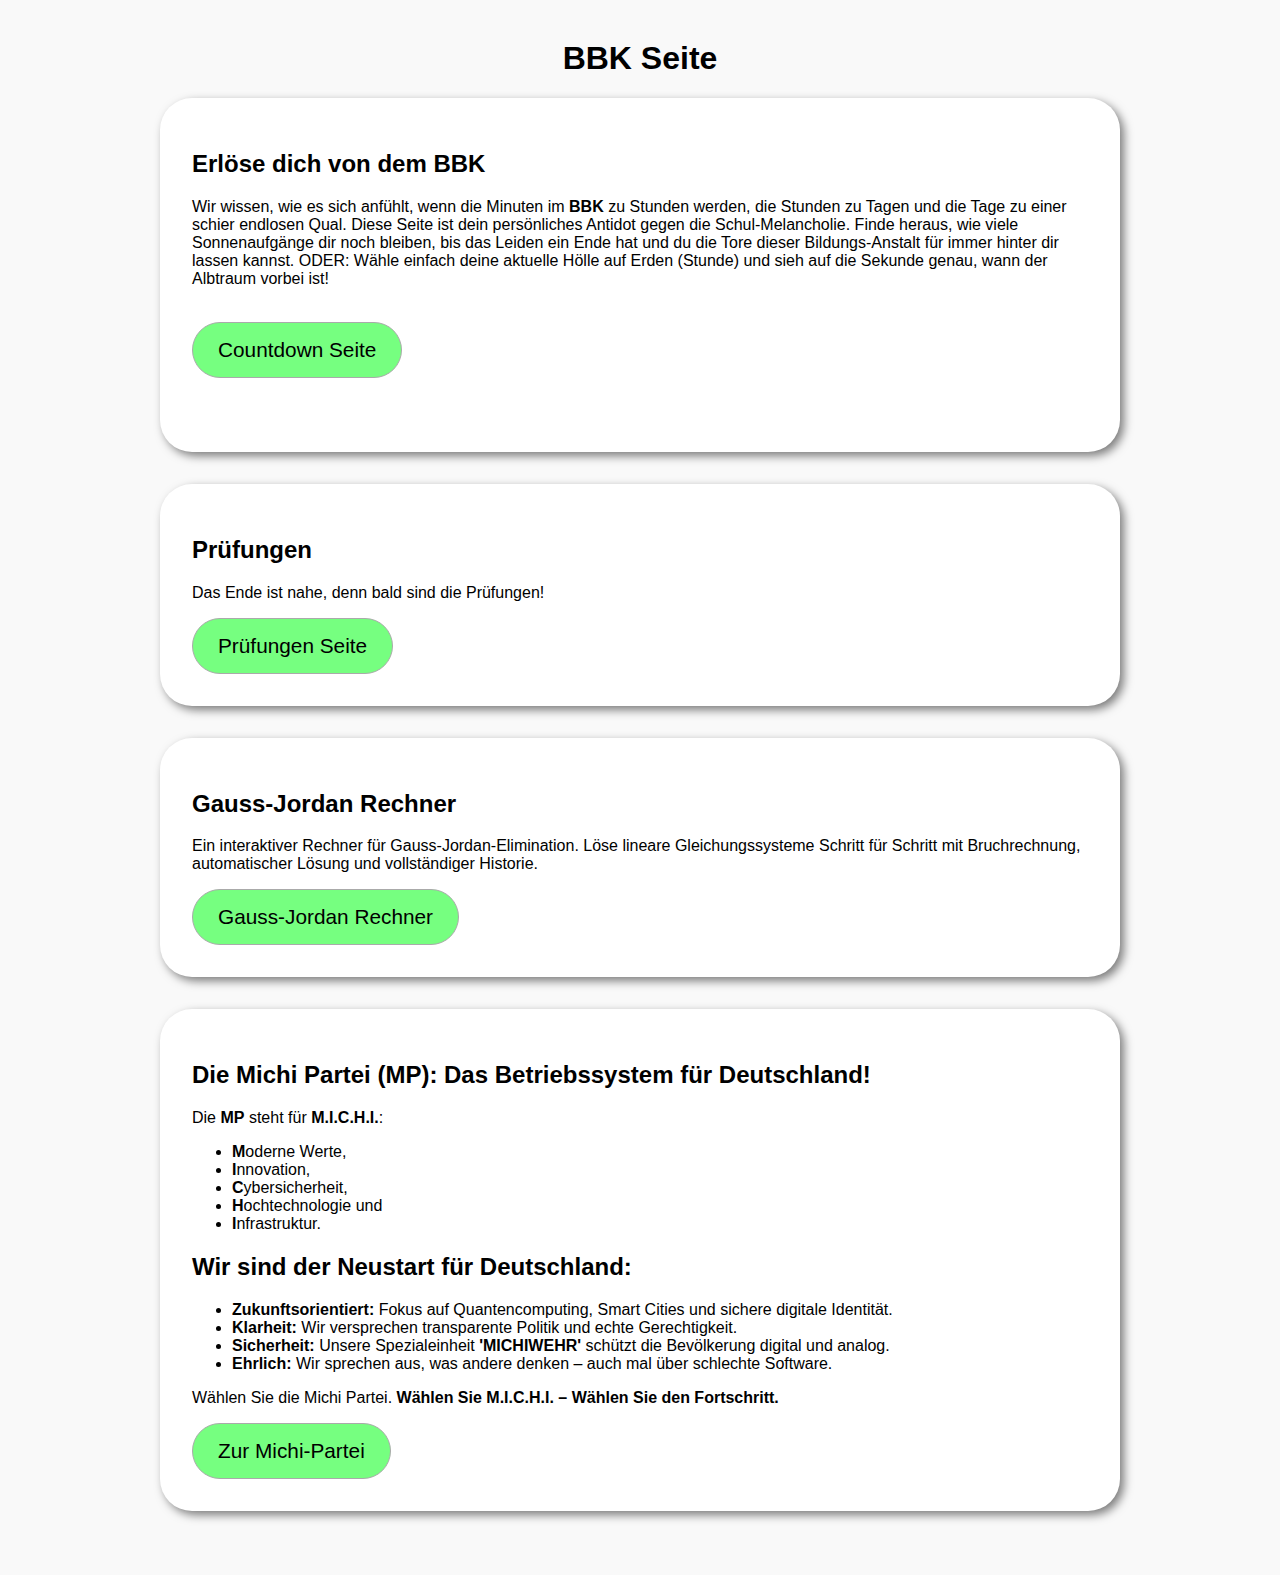
<file: index.html>
<!DOCTYPE html>
<html lang="de">
<head>
    <meta charset="UTF-8">
    <title>BBK Seite - Startseite</title>
    <link rel="stylesheet" href="assets/style.css">
    <link rel="icon" type="image/png" href="https://www.bbk.schule/typo3conf/ext/mj_bk/Resources/Public/Icons/favicon.ico">
    <script src="assets/shared.js"></script>
    <script src="assets/home.js"></script>
    <script>startLessonCountdown();</script>
    <script>
        // Register Service Worker
        if ('serviceWorker' in navigator) {
            navigator.serviceWorker.register('/sw.js')
                .then(registration => console.log('Service Worker registered'))
                .catch(error => console.log('Service Worker registration failed:', error));
        }
    </script>
</head>
<body>
<header>
    <h1>BBK Seite</h1>
</header>
<main>
    <div class="card">
        <h2>Erlöse dich von dem BBK</h2>
        <p>
            Wir wissen, wie es sich anfühlt, wenn die Minuten im <span class="text-bold">BBK</span> zu Stunden werden,
            die Stunden zu Tagen und die Tage zu einer schier endlosen Qual.
            Diese Seite ist dein persönliches Antidot gegen die
            Schul-Melancholie. Finde heraus, wie viele Sonnenaufgänge dir noch bleiben,
            bis das Leiden ein Ende hat und du die Tore dieser Bildungs-Anstalt für immer hinter dir
            lassen kannst. ODER: Wähle einfach deine aktuelle Hölle auf Erden (Stunde) und sieh auf die
            Sekunde genau, wann der Albtraum vorbei ist!
        </p>
        <br>
        <a href="./countdown/">
            <button class="link-btn">Countdown Seite</button>
        </a>
        <div id="next-lesson-end" style="margin-top:2em; font-size:1.3em;"></div>
    </div>
    <div class="card">
        <h2>Prüfungen</h2>
        <p>
            Das Ende ist nahe, denn bald sind die Prüfungen!
        </p>
        <a href="./pruefungen/">
            <button class="link-btn">Prüfungen Seite</button>
        </a>
    </div>

    <div class="card">
        <h2>Gauss-Jordan Rechner</h2>
        <p>
            Ein interaktiver Rechner für Gauss-Jordan-Elimination. Löse lineare Gleichungssysteme
            Schritt für Schritt mit Bruchrechnung, automatischer Lösung und vollständiger Historie.
        </p>
        <a href="./gauss-jordan/">
            <button class="link-btn">Gauss-Jordan Rechner</button>
        </a>
    </div>

    <!-- Neuer Michi-Partei Abschnitt -->
    <div class="card michi-card">
        <h2 class="michi-title">
            Die Michi Partei (MP): Das Betriebssystem für Deutschland!
        </h2>
        <p class="michi-intro">
            Die <strong>MP</strong> steht für <strong>M.I.C.H.I.</strong>:

            <ul>
                <li><strong>M</strong>oderne Werte,</li>
                <li><strong>I</strong>nnovation,</li>
                <li><strong>C</strong>ybersicherheit,</li>
                <li><strong>H</strong>ochtechnologie und</li>
                <li><strong>I</strong>nfrastruktur.</li>
            </ul>
            <h2>Wir sind der Neustart für Deutschland:</h2>

            <ul>
                <li><strong>Zukunftsorientiert:</strong> Fokus auf Quantencomputing, Smart Cities und sichere digitale Identität.</li>
                <li><strong>Klarheit:</strong> Wir versprechen transparente Politik und echte Gerechtigkeit.</li>
                <li><strong>Sicherheit:</strong> Unsere Spezialeinheit <strong>'MICHIWEHR'</strong> schützt die Bevölkerung digital und analog.</li>
                <li><strong>Ehrlich:</strong> Wir sprechen aus, was andere denken – auch mal über schlechte Software.</li>
            </ul>
            Wählen Sie die Michi Partei. <strong>Wählen Sie M.I.C.H.I. – Wählen Sie den Fortschritt.</strong>
        </p>
        <a href="https://backgroundcolour.github.io/MP.org/" target="_blank" rel="noopener noreferrer"><button class="link-btn">Zur Michi-Partei</button></a>
    </div>
</main>
</body>
</html>
</file>
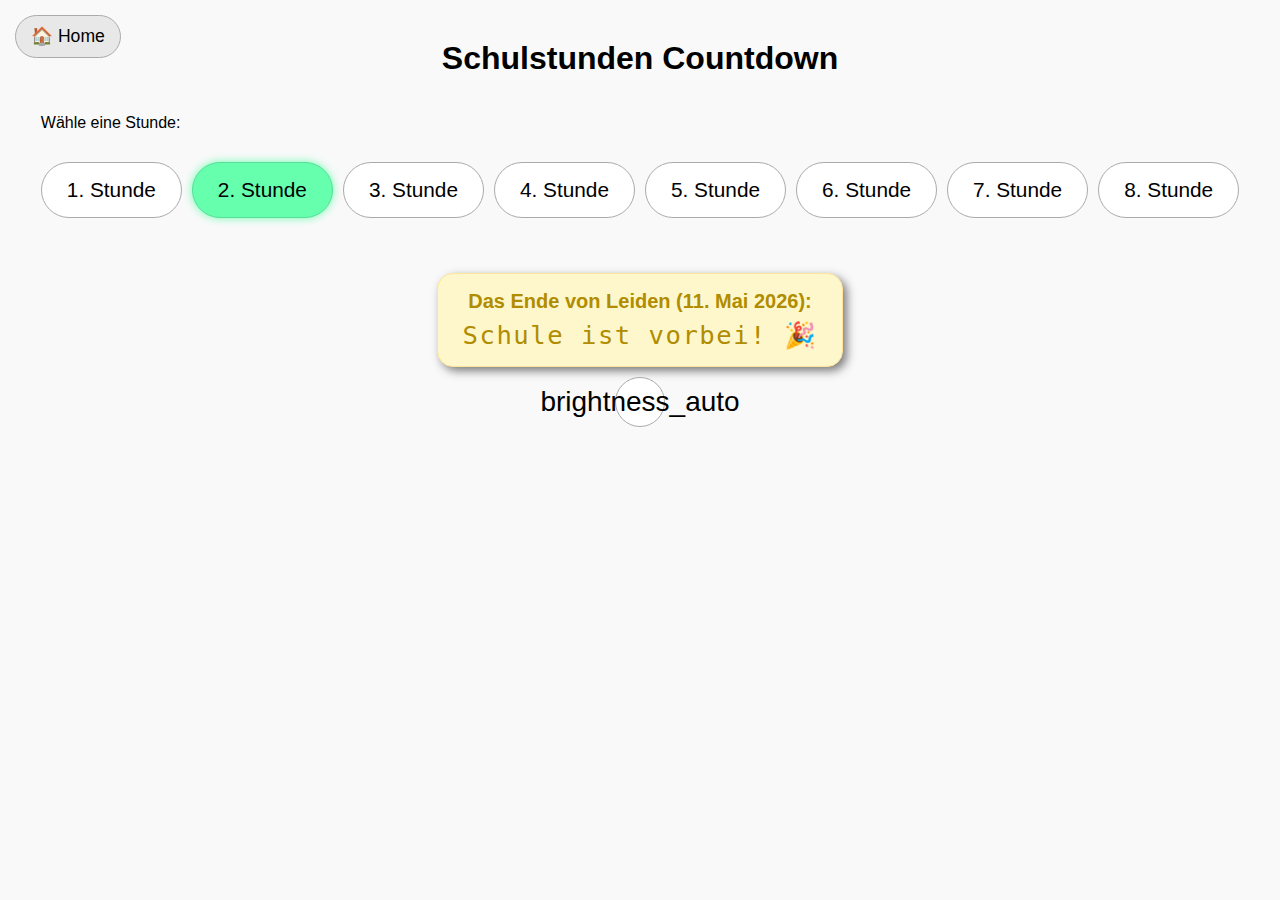
<file: countdown/index.html>
<!DOCTYPE html>
<html lang="de">
<head>
  <meta charset="UTF-8">
  <title>Schulstunden Countdown</title>
  <link rel="stylesheet" href="../assets/style.css">
  <link rel="icon" type="image/png" href="https://www.bbk.schule/typo3conf/ext/mj_bk/Resources/Public/Icons/favicon.ico">
  <link rel="stylesheet" href="https://fonts.googleapis.com/icon?family=Material+Icons">
  <script src="../theme.js"></script>
</head>
<body>
<nav class="top-nav">
  <button class="nav-btn home-btn" onclick="window.location.href='../index.html'">🏠 Home</button>
</nav>
<h1>Schulstunden Countdown</h1>
<div id="auswahl">
  <p>Wähle eine Stunde:</p>
  <div class="button-grid" id="stunden-btns"></div>
</div>
<div id="countdown-view" style="display:none;">
  <h2 id="stunde-label"></h2>
  <div id="stunde-target" class="stunde-target"></div>
  <div class="countdown" id="countdown"></div>
  <div class="shift-controls">
    <button id="shift-back" class="shift-btn">-15 min</button>
    <button id="shift-forward" class="shift-btn">+15 min</button>
  </div>
  <button class="back-btn" onclick="resetView()">Zurück zur Auswahl</button>
  <button id="pip-btn" type="button" title="Countdown in Bild-in-Bild öffnen">
    <svg class="pip" xmlns="http://www.w3.org/2000/svg" viewBox="0 -960 960 960">
      <path d="M80-520v-80h144L52-772l56-56 172 172v-144h80v280H80Zm80 360q-33 0-56.5-23.5T80-240v-200h80v200h320v80H160Zm640-280v-280H440v-80h360q33 0 56.5 23.5T880-720v280h-80ZM560-160v-200h320v200H560Z"/>
    </svg>
  </button>
</div>
<div class="schoolend-container">
  <div class="schoolend-title">Lädt…</div>
  <div id="schoolend-countdown" class="schoolend-countdown">Lädt…</div>
</div>

<script src="../assets/shared.js"></script>
<script src="countdown.js"></script>
<script>
  // Register Service Worker
  if ('serviceWorker' in navigator) {
    navigator.serviceWorker.register('/sw.js')
            .then(registration => console.log('Service Worker registered'))
            .catch(error => console.log('Service Worker registration failed:', error));
  }
</script>
</body>
</html>
</file>
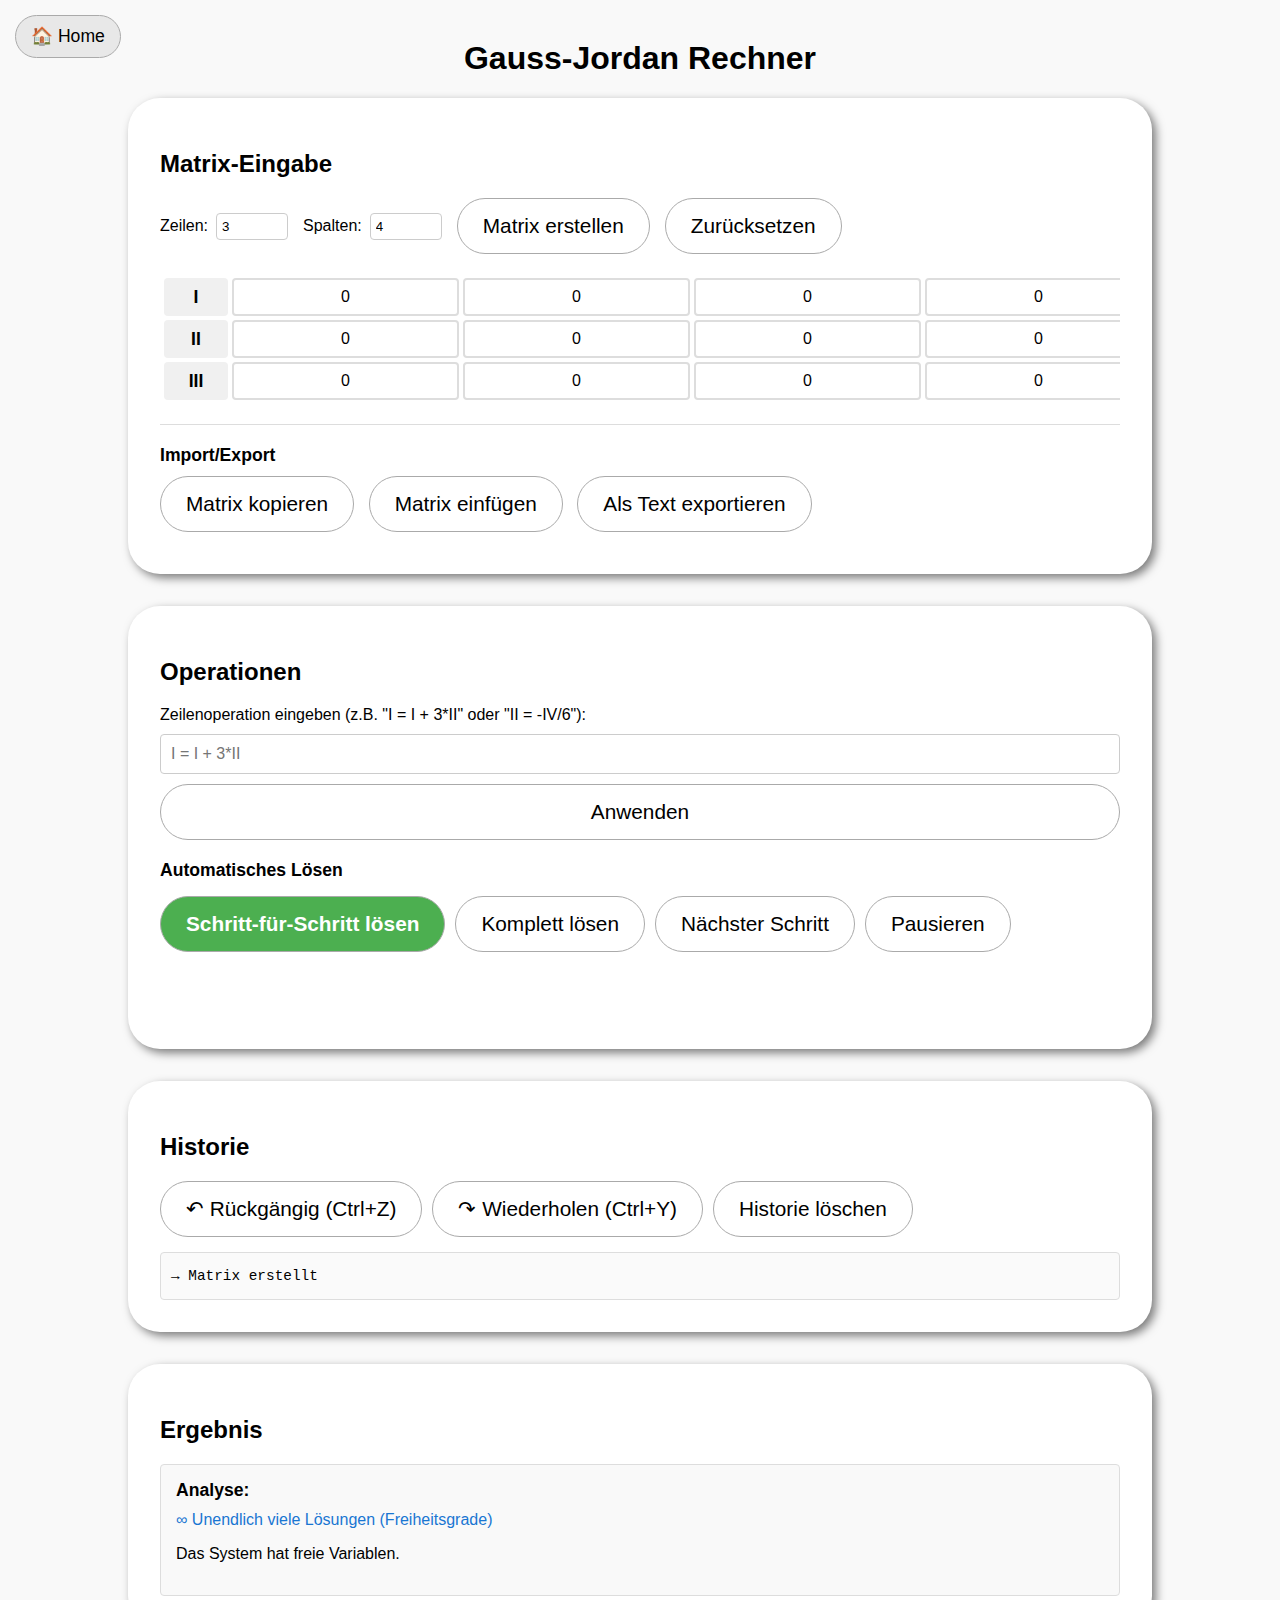
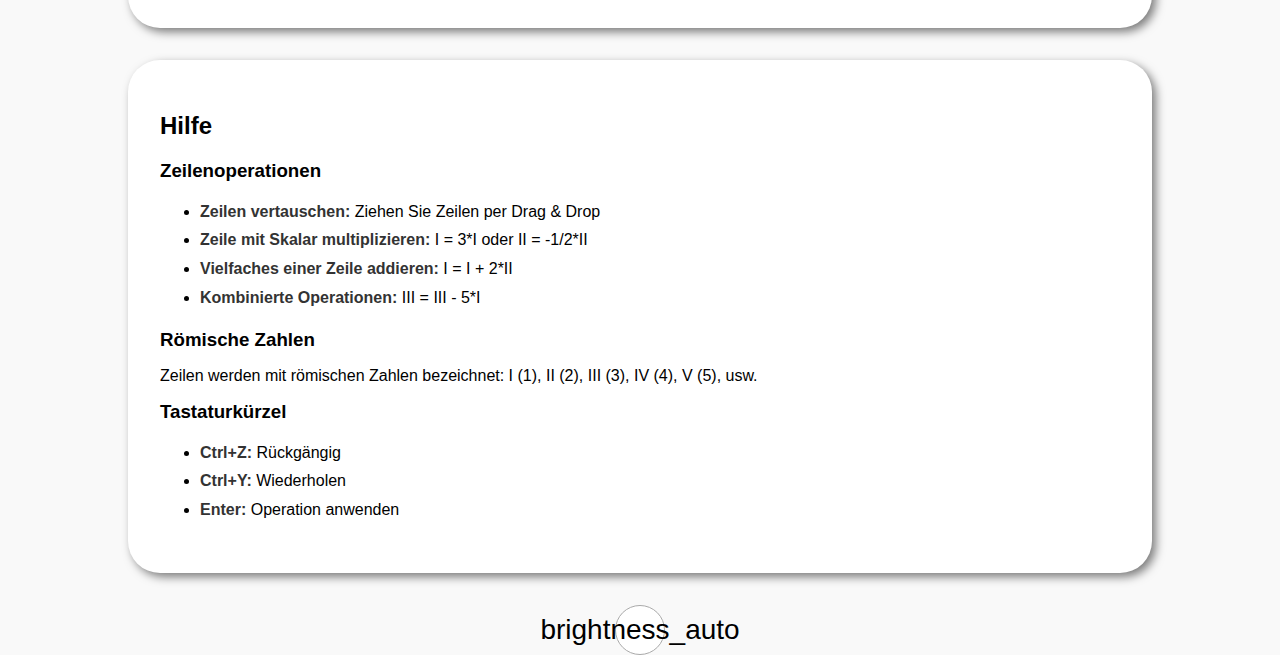
<file: gauss-jordan/index.html>
<!DOCTYPE html>
<html lang="de">
<head>
  <meta charset="UTF-8">
  <title>Gauss-Jordan Rechner</title>
  <link rel="stylesheet" href="../assets/style.css">
  <link rel="stylesheet" href="gauss-jordan.css">
  <link rel="icon" type="image/png" href="https://www.bbk.schule/typo3conf/ext/mj_bk/Resources/Public/Icons/favicon.ico">
  <link rel="stylesheet" href="https://fonts.googleapis.com/icon?family=Material+Icons">
  <script src="../theme.js"></script>
</head>
<body>
  <nav class="top-nav">
    <button class="nav-btn home-btn" onclick="window.location.href='../'">🏠 Home</button>
  </nav>
  <h1>Gauss-Jordan Rechner</h1>
  
  <div class="card gauss-card">
    <h2>Matrix-Eingabe</h2>
    <div class="matrix-controls">
      <label>Zeilen: 
        <input type="number" id="rows-input" min="1" max="10" value="3">
      </label>
      <label>Spalten: 
        <input type="number" id="cols-input" min="2" max="15" value="4">
      </label>
      <button id="create-matrix-btn">Matrix erstellen</button>
      <button id="clear-matrix-btn">Zurücksetzen</button>
    </div>
    
    <div id="matrix-container" class="matrix-container"></div>
    
    <div class="import-export">
      <h3>Import/Export</h3>
      <button id="copy-matrix-btn">Matrix kopieren</button>
      <button id="paste-matrix-btn">Matrix einfügen</button>
      <button id="export-text-btn">Als Text exportieren</button>
    </div>
  </div>
  
  <div class="card gauss-card">
    <h2>Operationen</h2>
    <div class="operation-controls">
      <div class="operation-input-group">
        <label for="operation-input">Zeilenoperation eingeben (z.B. "I = I + 3*II" oder "II = -IV/6"):</label>
        <input type="text" id="operation-input" placeholder="I = I + 3*II">
        <button id="apply-operation-btn">Anwenden</button>
      </div>
      
      <div class="auto-solve">
        <h3>Automatisches Lösen</h3>
        <button id="auto-solve-btn" class="primary-btn">Schritt-für-Schritt lösen</button>
        <button id="solve-all-btn">Komplett lösen</button>
        <button id="next-step-btn" disabled>Nächster Schritt</button>
        <button id="pause-btn" disabled>Pausieren</button>
      </div>
    </div>
    
    <div id="operation-feedback" class="operation-feedback"></div>
  </div>
  
  <div class="card gauss-card">
    <h2>Historie</h2>
    <div class="history-controls">
      <button id="undo-btn" disabled>↶ Rückgängig (Ctrl+Z)</button>
      <button id="redo-btn" disabled>↷ Wiederholen (Ctrl+Y)</button>
      <button id="clear-history-btn">Historie löschen</button>
    </div>
    <div id="history-display" class="history-display"></div>
  </div>
  
  <div class="card gauss-card">
    <h2>Ergebnis</h2>
    <div id="solution-display" class="solution-display">
      <p>Führen Sie Operationen durch oder nutzen Sie den Auto-Modus, um die Lösung zu sehen.</p>
    </div>
  </div>
  
  <div class="card gauss-card">
    <h2>Hilfe</h2>
    <div class="help-content">
      <h3>Zeilenoperationen</h3>
      <ul>
        <li><strong>Zeilen vertauschen:</strong> Ziehen Sie Zeilen per Drag & Drop</li>
        <li><strong>Zeile mit Skalar multiplizieren:</strong> I = 3*I oder II = -1/2*II</li>
        <li><strong>Vielfaches einer Zeile addieren:</strong> I = I + 2*II</li>
        <li><strong>Kombinierte Operationen:</strong> III = III - 5*I</li>
      </ul>
      
      <h3>Römische Zahlen</h3>
      <p>Zeilen werden mit römischen Zahlen bezeichnet: I (1), II (2), III (3), IV (4), V (5), usw.</p>
      
      <h3>Tastaturkürzel</h3>
      <ul>
        <li><strong>Ctrl+Z:</strong> Rückgängig</li>
        <li><strong>Ctrl+Y:</strong> Wiederholen</li>
        <li><strong>Enter:</strong> Operation anwenden</li>
      </ul>
    </div>
  </div>
  
  <script src="gauss-jordan.js"></script>
  <script>
    // Register Service Worker
    if ('serviceWorker' in navigator) {
      navigator.serviceWorker.register('/sw.js')
        .then(registration => console.log('Service Worker registered'))
        .catch(error => console.log('Service Worker registration failed:', error));
    }
  </script>
</body>
</html>
</file>
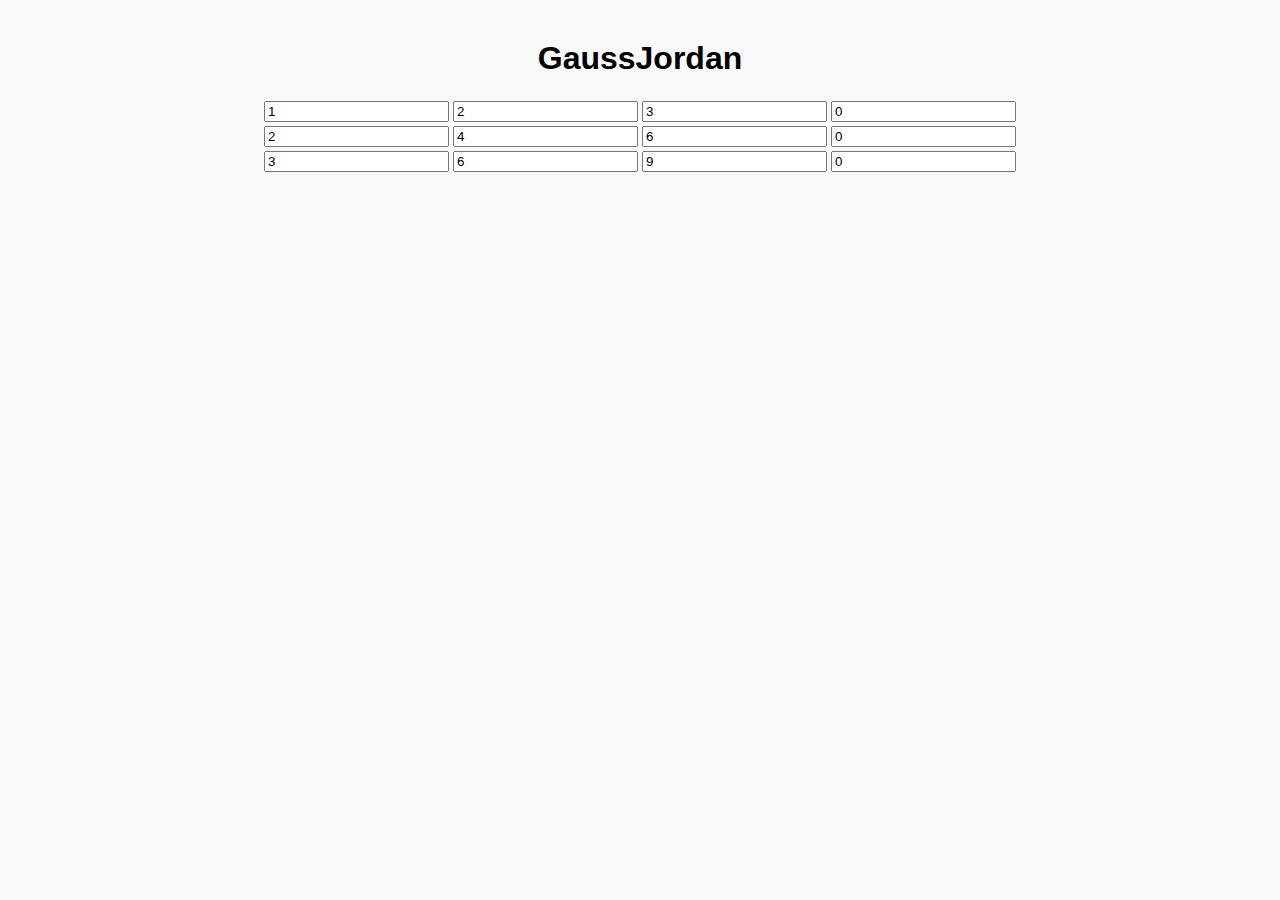
<file: gaussjordan/index.html>
<!doctype html>
<html lang="de">
<head>
    <meta charset="UTF-8">
    <meta name="viewport"
          content="width=device-width, user-scalable=no, initial-scale=1.0, maximum-scale=1.0, minimum-scale=1.0">
    <meta http-equiv="X-UA-Compatible" content="ie=edge">
    <title>GaussJordan</title>
    <link rel="stylesheet" href="../style.css">
    <script src="gaussjordan.js"></script>
</head>
<body>
<template id="tabular-cell">
    <td>
        <label for="cell-input-"></label>
        <input id="cell-input-" type="number" class="matrix-input" value="0" step="any">
    </td>
</template>
<h1>GaussJordan</h1>
<div id="tabular-container">

</div>
<script src="../bbk.js"></script>
</body>
</html>
</file>
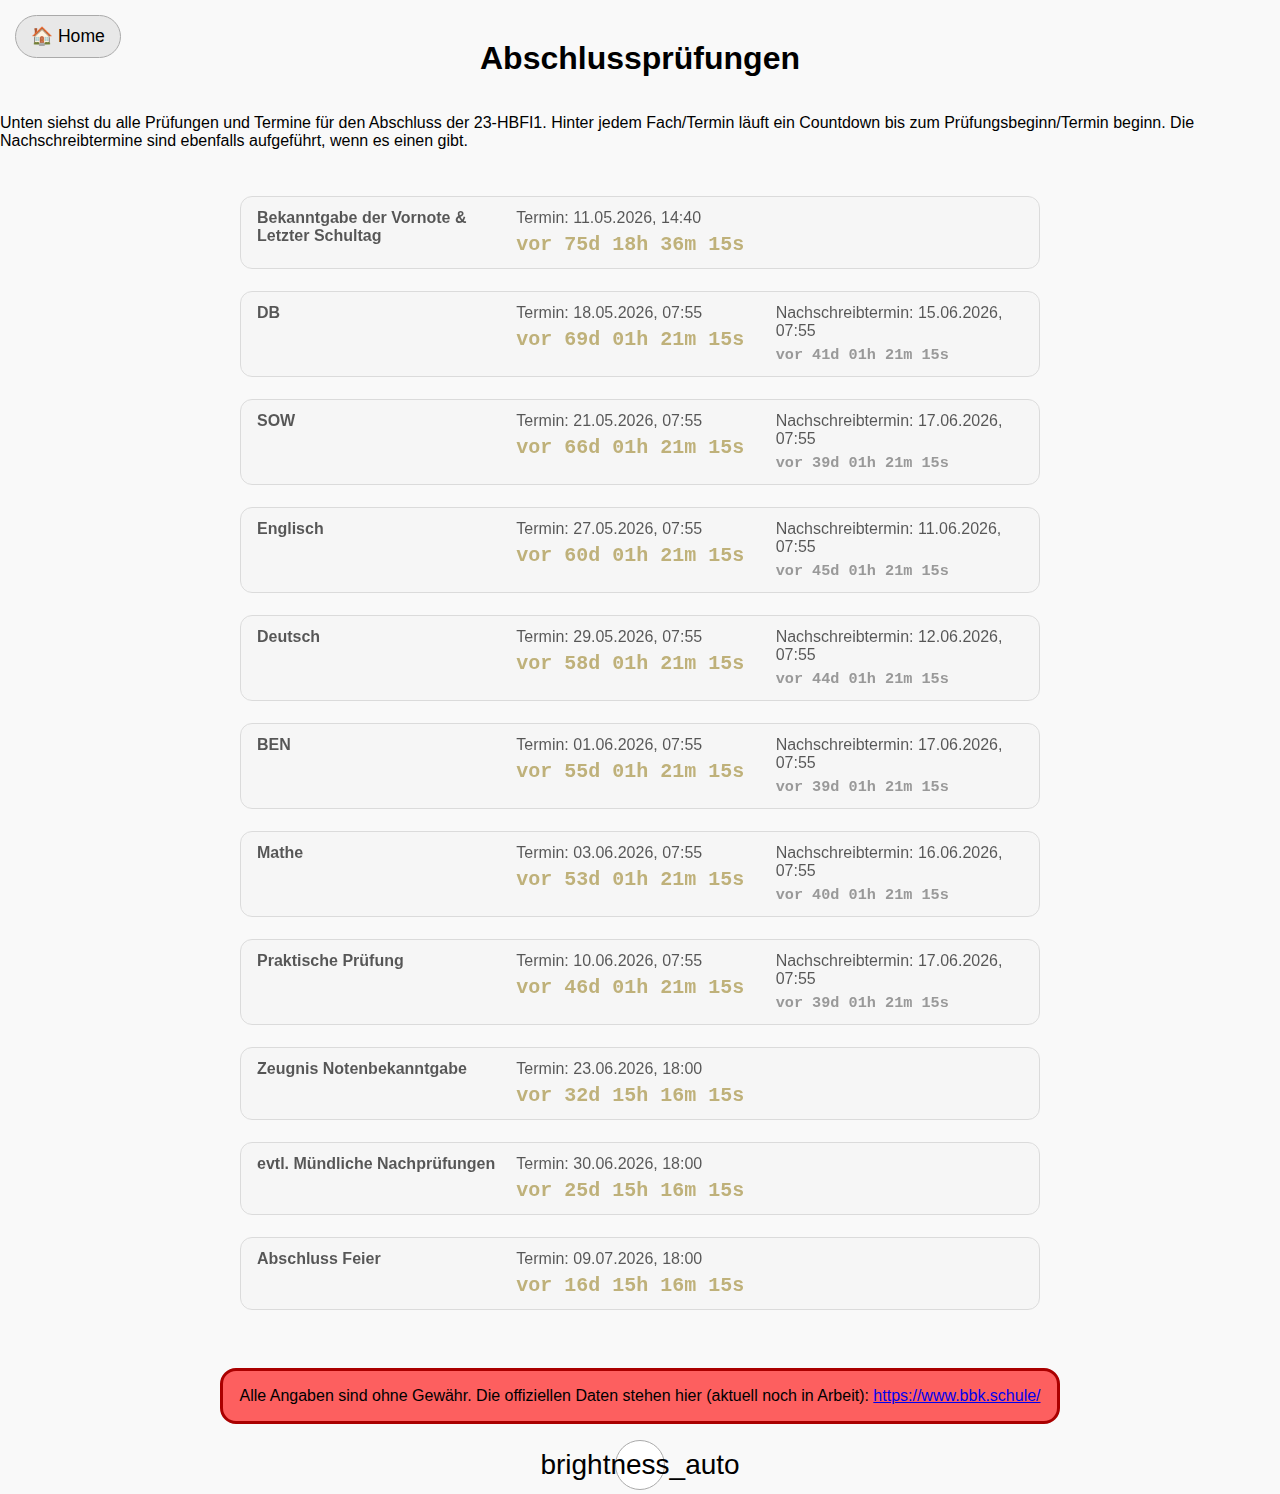
<file: pruefungen/index.html>
<!DOCTYPE html>
<html lang="de">
<head>
  <meta charset="UTF-8">
  <title>Prüfungen - Abschlüsse</title>
  <link rel="stylesheet" href="../assets/style.css">
  <link rel="icon" type="image/png" href="https://www.bbk.schule/typo3conf/ext/mj_bk/Resources/Public/Icons/favicon.ico">
  <link rel="stylesheet" href="https://fonts.googleapis.com/icon?family=Material+Icons">
  <script src="../theme.js"></script>
</head>
<body>
  <nav class="top-nav">
    <button class="nav-btn home-btn" onclick="window.location.href='../index.html'">🏠 Home</button>
  </nav>
  <h1>Abschlussprüfungen</h1>
  <p>
    Unten siehst du alle Prüfungen und Termine für den Abschluss der 23-HBFI1. Hinter jedem Fach/Termin läuft ein Countdown
    bis zum Prüfungsbeginn/Termin beginn. Die Nachschreibtermine sind ebenfalls aufgeführt, wenn es einen gibt.
  </p>

  <div id="exams-list" class="button-grid"></div>

  <p class="danger-alert">
    Alle Angaben sind ohne Gewähr.
    Die offiziellen Daten stehen hier (aktuell noch in Arbeit):
    <a href="https://www.bbk.schule/schulinfos/termine-und-ferientage/">https://www.bbk.schule/</a>
  </p>

  <script src="../assets/shared.js"></script>
  <script src="./pruefungen.js"></script>
  <script>
    // Register Service Worker
    if ('serviceWorker' in navigator) {
      navigator.serviceWorker.register('/sw.js')
        .then(registration => console.log('Service Worker registered'))
        .catch(error => console.log('Service Worker registration failed:', error));
    }
  </script>
</body>
</html>
</file>
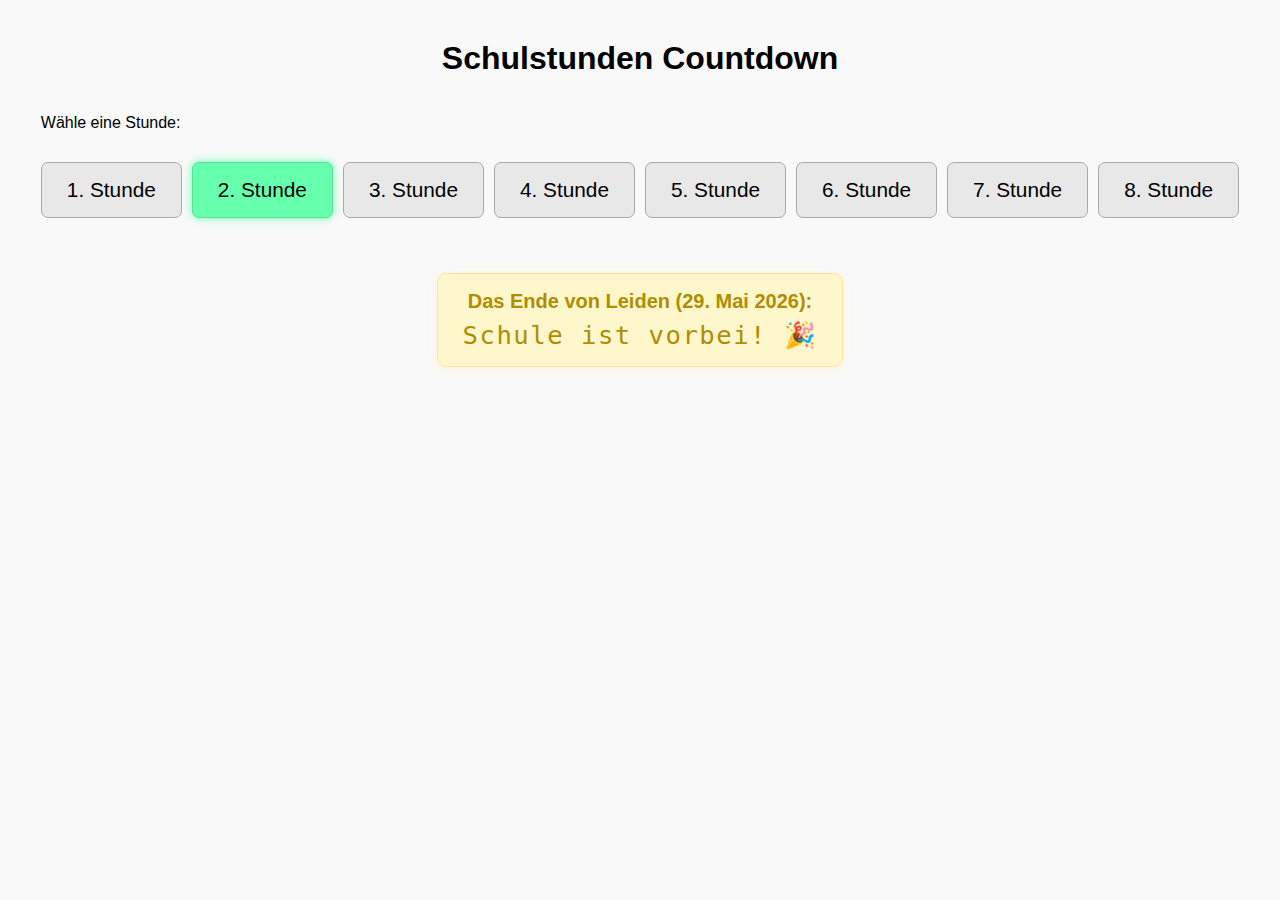
<file: Stunden.html>
<!DOCTYPE html>
<html lang="de">
<head>
  <meta charset="UTF-8">
  <title>Schulstunden Countdown</title>
  <style>
    body {
      font-family: Arial, sans-serif;
      background: #f9f9f9;
      display: flex;
      flex-direction: column;
      align-items: center;
      justify-content: flex-start;
      min-height: 100vh;
      margin: 0;
    }
    h1 {
      margin-top: 40px;
    }
    .button-grid {
      display: flex;
      flex-wrap: wrap;
      gap: 10px;
      margin: 30px 0;
    }
    button {
      padding: 15px 25px;
      font-size: 1.3rem;
      border-radius: 7px;
      border: 1px solid #aaa;
      background: #e8e8e8;
      cursor: pointer;
      transition: background 0.2s;
    }
    button:hover {
      background: #d0e7ff;
    }
    .countdown {
      font-size: 2.5rem;
      margin-top: 30px;
      color: #004085;
    }
    .back-btn {
      margin-top: 30px;
      background: #fbe3e3;
      color: #a00;
      border: 1px solid #e3a1a1;
    }
    .current-lesson {
      background: #66ffad !important;
      border-color: #59dd97 !important;
      color: #000000 !important;
      box-shadow: 0 0 8px #66ffad;
    }
    .schoolend-container {
      margin-top: 25px;
      margin-bottom: 10px;
      padding: 16px 25px;
      background: #fff7cc;
      border: 1.5px solid #ffe599;
      border-radius: 9px;
      box-shadow: 0 2px 10px #ffe59944;
      display: flex;
      flex-direction: column;
      align-items: center;
    }
    .schoolend-title {
      font-size: 1.25rem;
      font-weight: bold;
      margin-bottom: 7px;
      color: #b08d00;
    }
    .schoolend-countdown {
      font-size: 1.6rem;
      color: #b08d00;
      font-family: "Consolas", "Fira Mono", monospace;
      letter-spacing: 1.5px;
    }
  </style>
</head>
<body>
  <h1>Schulstunden Countdown</h1>
  <div id="auswahl">
    <p>Wähle eine Stunde:</p>
    <div class="button-grid" id="stunden-btns"></div>
  </div>
  <div id="countdown-view" style="display:none;">
    <h2 id="stunde-label"></h2>
    <div class="countdown" id="countdown"></div>
    <button class="back-btn" onclick="resetView()">Zurück zur Auswahl</button>
  </div>
    <div class="schoolend-container">
    <div class="schoolend-title">Das Ende von Leiden (29. Mai 2026):</div>
    <div id="schoolend-countdown" class="schoolend-countdown">Lädt…</div>
  </div>

  <script>
    // Schulende-Datum: 29. Mai 2026, 00:00:00
    const schoolEndDate = new Date(2026, 4, 29, 0, 0, 0, 0); // Monat 4 = Mai (0-basiert)

    function updateSchoolEndCountdown() {
      const now = new Date();
      let y1 = now.getFullYear(), m1 = now.getMonth(), d1 = now.getDate();
      let y2 = schoolEndDate.getFullYear(), m2 = schoolEndDate.getMonth(), d2 = schoolEndDate.getDate();

      // Korrigiere Zielzeit auf 00:00 des Zieltags
      let target = new Date(schoolEndDate.getTime());

      // Wenn schon vorbei:
      if (now >= target) {
        document.getElementById('schoolend-countdown').textContent = "Schule ist vorbei! 🎉";
        return;
      }

      // Monate und Tage berechnen
      let years = y2 - y1;
      let months = m2 - m1;
      let days = d2 - d1;

      if (days < 0) {
        // Einen Monat zurück, Tage addieren
        months -= 1;
        let prevMonth = new Date(now.getFullYear(), now.getMonth(), 0).getDate();
        days += prevMonth;
      }
      if (months < 0) {
        years -= 1;
        months += 12;
      }
      // Zeitanteile (h:m:s)
      let base = new Date(now.getFullYear(), now.getMonth(), now.getDate(), 0, 0, 0, 0);
      let diffMillis = target - now;
      let diffSeconds = Math.floor((target - now) / 1000);

      let hours = now.getHours() > 0 || now.getMinutes() > 0 || now.getSeconds() > 0
        ? 23 - now.getHours()
        : 0;
      let minutes = now.getMinutes() > 0 || now.getSeconds() > 0
        ? 59 - now.getMinutes()
        : 0;
      let seconds = now.getSeconds() > 0
        ? 60 - now.getSeconds()
        : 0;
      // Alternativ: Restzeit nach Tagen abziehen
      let rest = target - new Date(now.getFullYear(), now.getMonth(), now.getDate()+days+months*30+years*365, 0, 0, 0, 0);
      let total = target - now;
      let totalSec = Math.floor(total / 1000);
      let s = totalSec % 60;
      let m = Math.floor(totalSec / 60) % 60;
      let h = Math.floor(totalSec / 3600) % 24;

      // Anzeige
      let out = "";
      if (years > 0) out += `${years} Jahr${years > 1 ? "e" : ""}, `;
      if (months > 0 || years > 0) out += `${months} Monat${months !== 1 ? "e" : ""}, `;
      out += `${days} Tag${days !== 1 ? "e" : ""}, `;
      out += `${String(h).padStart(2, '0')}:${String(m).padStart(2, '0')}:${String(s).padStart(2, '0')}`;

      document.getElementById('schoolend-countdown').textContent = out;
    }

    setInterval(updateSchoolEndCountdown, 1000);
    updateSchoolEndCountdown();

    // Stundenzeiten: [Start, Ende]
    // Format: "HH:MM"
    const stunden = [
      ["07:55", "08:40"], // 1
      ["08:40", "09:25"], // 2
      ["09:40", "10:25"], // 3
      ["10:25", "11:10"], // 4
      ["11:25", "12:10"], // 5
      ["12:10", "12:55"], // 6
      ["13:10", "13:55"], // 7
      ["13:55", "14:40"]  // 8
    ];

    // Hilfsfunktion: Wandelt "HH:MM" in Minuten seit Tagesbeginn um
    function timeToMinutes(str) {
      const [h, m] = str.split(":").map(Number);
      return h * 60 + m;
    }

    // Bestimmt die aktuelle Stunde (Index), falls gerade eine läuft. Sonst -1.
    function getCurrentStundeIndex() {
      const now = new Date();
      const nowMin = now.getHours() * 60 + now.getMinutes();
      for (let i = 0; i < stunden.length; i++) {
        const start = timeToMinutes(stunden[i][0]);
        const end = timeToMinutes(stunden[i][1]);
        if (nowMin >= start && nowMin < end) {
          return i;
        }
      }
      return -1;
    }

    // Buttons generieren
    function renderButtons() {
      const btnGrid = document.getElementById('stunden-btns');
      btnGrid.innerHTML = ''; // Vorherige Buttons entfernen
      const currentIdx = getCurrentStundeIndex();
      stunden.forEach((st, idx) => {
        const btn = document.createElement('button');
        btn.textContent = `${idx+1}. Stunde`;
        btn.onclick = () => startCountdown(idx);
        if (idx === currentIdx) {
          btn.classList.add('current-lesson');
          btn.title = "Gerade laufende Stunde";
        }
        btnGrid.appendChild(btn);
      });
    }

    let countdownInterval = null;

    function parseTime(str) {
      const [h, m] = str.split(":").map(Number);
      return {h, m};
    }

    function getTargetTime(idx) {
      const today = new Date();
      const {h, m} = parseTime(stunden[idx][1]); // Endzeit
      let target = new Date(today.getFullYear(), today.getMonth(), today.getDate(), h, m, 0, 0);
      // Falls die Stunde schon vorbei ist, nimm den nächsten Tag
      if (target < today) target.setDate(target.getDate() + 1);
      return target;
    }

    function startCountdown(idx) {
      document.getElementById('auswahl').style.display = "none";
      document.getElementById('countdown-view').style.display = "";
      document.getElementById('stunde-label').textContent = `${idx+1}. Stunde: ${stunden[idx][0]} – ${stunden[idx][1]}`;
      updateCountdown(idx);
      countdownInterval = setInterval(() => updateCountdown(idx), 1000);
    }

    function updateCountdown(idx) {
      const now = new Date();
      const end = getTargetTime(idx);
      let diff = Math.floor((end - now) / 1000);

      if (diff <= 0) {
        document.getElementById('countdown').textContent = "Die Stunde ist vorbei!";
        clearInterval(countdownInterval);
        return;
      }
      const h = Math.floor(diff / 3600);
      diff %= 3600;
      const m = Math.floor(diff / 60);
      const s = diff % 60;
      document.getElementById('countdown').textContent =
        (h > 0 ? `${h}h ` : "") +
        `${String(m).padStart(2, '0')}m ${String(s).padStart(2, '0')}s`;
    }

    function resetView() {
      document.getElementById('auswahl').style.display = "";
      document.getElementById('countdown-view').style.display = "none";
      if (countdownInterval) clearInterval(countdownInterval);
      renderButtons(); // Buttons neu rendern, falls sich die aktuelle Stunde geändert hat
    }

    // Initiales Rendern der Buttons mit Markierung
    renderButtons();

    // Optional: Die Buttons alle paar Minuten neu rendern, damit die Markierung aktualisiert wird
    setInterval(renderButtons, 60 * 1000); // jede Minute
  </script>
</body>
</html>
</file>
<file: assets/style.css>
/* CSS Variables for Theme Colors */
:root {
    /* Light Theme (Default) */
    --bg-primary: #f9f9f9;
    --bg-card: #ffffff;
    --bg-button: #fff;
    --bg-button-hover: #d0e7ff;
    --bg-button-link: #76ff80;
    --bg-button-back: #fbe3e3;
    --bg-button-home: #e8e8e8;
    --bg-schoolend: #fff7cc;
    --bg-exam-card: #fff;
    --bg-exam-expired: #f5f5f5;
    --bg-danger-alert: rgba(255, 0, 0, 0.62);
    --bg-current-lesson: #66ffad;

    --text-primary: #000000;
    --text-secondary: #666666;
    --text-countdown: #004085;
    --text-stunde-target: #0b5394;
    --text-schoolend: #b08d00;
    --text-exam-main: #b08d00;
    --text-danger-alert: #000000;
    --text-back-button: #a00;
    --text-current-lesson: #000000;

    --border-primary: #aaa;
    --border-button: #aaa;
    --border-card: #ccc;
    --border-back-button: #e3a1a1;
    --border-schoolend: #ffe599;
    --border-danger-alert: #aa0000;
    --border-current-lesson: #59dd97;

    --shadow-primary: rgba(0, 0, 0, 0.5);
    --shadow-current-lesson: #66ffad;

    /* Gauss-Jordan specific colors */
    --color-success: #4CAF50;
    --color-success-hover: #45a049;
    --color-warning: #ff9800;
    --color-error: #d32f2f;
    --color-info: #1976d2;
    --bg-success: #d4edda;
    --text-success: #155724;
    --border-success: #c3e6cb;
    --bg-error: #f8d7da;
    --text-error: #721c24;
    --border-error: #f5c6cb;
    --bg-info: #d1ecf1;
    --text-info: #0c5460;
    --border-info: #bee5eb;
    --bg-warning: rgba(255, 152, 0, 0.1);
    --bg-highlight: rgba(255, 235, 59, 0.5);
}

/* Dark Theme */
[data-theme="dark"] {
    --bg-primary: #1a1a1a;
    --bg-card: #2a2a2a;
    --bg-button: #3a3a3a;
    --bg-button-hover: #4a5a6a;
    --bg-button-link: #4d994d;
    --bg-button-back: #4a3030;
    --bg-button-home: #3a3a3a;
    --bg-schoolend: #4a4520;
    --bg-exam-card: #2a2a2a;
    --bg-exam-expired: #252525;
    --bg-danger-alert: rgba(150, 0, 0, 0.62);
    --bg-current-lesson: #2d6645;

    --text-primary: #e0e0e0;
    --text-secondary: #a0a0a0;
    --text-countdown: #6bb6ff;
    --text-stunde-target: #7eb8e8;
    --text-schoolend: #d4b700;
    --text-exam-main: #d4b700;
    --text-danger-alert: #ffffff;
    --text-back-button: #ff6666;
    --text-current-lesson: #ffffff;

    --border-primary: #555;
    --border-button: #555;
    --border-card: #444;
    --border-back-button: #663333;
    --border-schoolend: #8a7520;
    --border-danger-alert: #992222;
    --border-current-lesson: #3a6650;

    --shadow-primary: rgba(0, 0, 0, 0.8);
    --shadow-current-lesson: #2d6645;

    /* Gauss-Jordan specific colors for dark mode */
    --color-success: #66bb6a;
    --color-success-hover: #5cb85c;
    --color-warning: #ffa726;
    --color-error: #ef5350;
    --color-info: #42a5f5;
    --bg-success: #1b4d1b;
    --text-success: #a8e6a8;
    --border-success: #2d6b2d;
    --bg-error: #4d1a1a;
    --text-error: #ffb3b3;
    --border-error: #6b2d2d;
    --bg-info: #1a3d4d;
    --text-info: #a8d8e6;
    --border-info: #2d5b6b;
    --bg-warning: rgba(255, 167, 38, 0.15);
    --bg-highlight: rgba(255, 235, 59, 0.3);
}

body {
    font-family: Arial, sans-serif;
    background: var(--bg-primary);
    color: var(--text-primary);
    display: flex;
    flex-direction: column;
    align-items: center;
    justify-content: flex-start;
    min-height: 100vh;
    margin: 0;
    transition: background-color 0.3s ease, color 0.3s ease;
}
main{
    margin-left: 15em;
    margin-right: 15em;
    margin-bottom: 2em;
}
.card{
    padding: 2em;
    background: var(--bg-card);
    box-shadow: 4px 4px 10px var(--shadow-primary);
    border-radius: 2em;
    margin-bottom: 2em;
    transition: background-color 0.3s ease, box-shadow 0.3s ease;
}
h1 {
    margin-top: 40px;
}
.button-grid {
    display: flex;
    flex-wrap: wrap;
    gap: 10px;
    margin: 30px 0;
}
button {
    padding: 15px 25px;
    font-size: 1.3rem;
    border-radius: 2em;
    border: 1px solid var(--border-button);
    background: var(--bg-button);
    color: var(--text-primary);
    cursor: pointer;
    transition: background 0.2s, color 0.2s;
}
button:hover {
    background: var(--bg-button-hover);
}
.countdown {
    font-size: 2.5rem;
    margin-top: 0.5em;
    margin-bottom: 0.5em;
    color: var(--text-countdown);
}

/* Neues Element für die Ziel-Uhrzeit der Stunde */
.stunde-target, #stunde-target {
    margin-top: 6px;
    font-size: 1.25rem;
    font-weight: 700;
    color: var(--text-stunde-target);
}
.back-btn {
    margin-top: 30px;
    background: var(--bg-button-back);
    color: var(--text-back-button);
    border: 1px solid var(--border-back-button);
}
button.current-lesson {
    background: var(--bg-current-lesson) !important;
    border-color: var(--border-current-lesson) !important;
    color: var(--text-current-lesson) !important;
    box-shadow: 0 0 8px var(--shadow-current-lesson);
}
.schoolend-container {
    box-shadow: 4px 4px 10px var(--shadow-primary);
    margin-top: 25px;
    margin-bottom: 10px;
    padding: 16px 25px;
    background: var(--bg-schoolend);
    border: 1.5px solid var(--border-schoolend);
    border-radius: 1em;
    display: flex;
    flex-direction: column;
    align-items: center;
    transition: background-color 0.3s ease, border-color 0.3s ease;
}
.schoolend-title {
    font-size: 1.25rem;
    font-weight: bold;
    margin-bottom: 7px;
    color: var(--text-schoolend);
}
.schoolend-countdown {
    font-size: 1.6rem;
    color: var(--text-schoolend);
    font-family: "Consolas", "Fira Mono", monospace;
    letter-spacing: 1.5px;
}
/* Top Navigation Container */
.top-nav {
    position: fixed;
    top: 15px;
    left: 15px;
    right: 15px;
    display: flex;
    justify-content: space-between;
    align-items: center;
    z-index: 1000;
    gap: 10px;
}

/* Base styles for navigation buttons */
.nav-btn {
    padding: 10px 15px;
    font-size: 1.1rem;
    border: 1px solid var(--border-button);
    background: var(--bg-button-home);
    cursor: pointer;
    transition: background 0.2s;
    border-radius: 2em;
}

.nav-btn:hover {
    background: var(--bg-button-hover);
}

/* Home button specific styles */
.home-btn {
    /* Inherits from .nav-btn */
}

/* Theme Toggle Button specific styles */
.theme-toggle-btn {
    padding: 10px;
    width: 50px;
    height: 50px;
    min-width: 50px;
    min-height: 50px;
    border-radius: 50%;
    display: flex;
    align-items: center;
    justify-content: center;
    flex-shrink: 0;
    aspect-ratio: 1 / 1;
    transition: background 0.2s, transform 0.2s;
}

.theme-toggle-btn:hover {
    transform: scale(1.1);
}

.theme-toggle-btn .material-icons {
    font-size: 28px;
    line-height: 1;
}

/* Utility classes */
.text-bold {
    font-weight: bold;
}

.link-btn {
    background-color: var(--bg-button-link);
}


/* Prüfungs-Karten Styles (für /pruefungen/) */
#exams-list{
    margin-left: 15em;
    margin-right: 15em;
}
.exam-card {
    padding: 12px 16px;
    border: 1px solid var(--border-card);
    border-radius: 12px;
    background: var(--bg-exam-card);
    display: grid;
    grid-template-columns: 1fr 1fr 1fr;
    align-items: start;
    gap: 12px;
    width: 100%;
    box-sizing: border-box;
    margin-bottom: 12px;
    transition: background-color 0.3s ease, border-color 0.3s ease;
}
.exam-card > .exam-title {
    grid-column: 1 / 2;
    align-self: start;
    font-weight: 800;
    margin-bottom: 6px;
}
.exam-card > .exam-main-block {
    grid-column: 2 / 3;
    display: flex;
    flex-direction: column;
    gap: 6px;
}
.exam-card > .exam-nach-block {
    grid-column: 3 / 4;
    display: flex;
    flex-direction: column;
    gap: 6px;
}

.exam-countdown {
    font-family: Consolas, "Fira Mono", monospace;
}
.exam-countdown-main {
    font-size: 1.25rem;
    font-weight: 700;
    color: var(--text-exam-main);
}
.exam-countdown-nach {
    font-size: 0.95rem;
    font-weight: 600;
    color: var(--text-secondary);
}
.hidden {
    display: none;
}

.exam-expired {
    opacity: 0.65;
    filter: grayscale(40%);
    background: var(--bg-exam-expired);
}
.danger-alert{
    background-color: var(--bg-danger-alert);
    border-style: solid;
    border-color: var(--border-danger-alert);
    border-radius: 1em;
    padding: 1em;
    color: var(--text-danger-alert);
    transition: background-color 0.3s ease, border-color 0.3s ease, color 0.3s ease;
}

@media (max-width: 700px) {
    .exam-card {
        display: grid;
        grid-template-columns: 1fr;
        grid-auto-rows: auto;
        align-items: start;
        gap: 10px;
    }
    .exam-card > .exam-title {
        grid-column: 1 / -1;
        font-size: 1.2rem;
    }
    .exam-card > .exam-main-block {
        grid-column: 1 / -1;
    }
    .exam-card > .exam-nach-block {
        grid-column: 1 / -1;
    }
    .exam-countdown-main {
        font-size: 1.8rem;
    }
    .exam-countdown-nach {
        font-size: 1.4rem;
    }
}
@media (max-width: 1500px) {
    main{
        margin-left: 10em;
        margin-right: 10em;
    }
}
@media (max-width: 1000px) {
    body {
        font-size: 1rem;
        padding: 1em;
    }
    main {
        margin-left: 0.5em;
        margin-right: 0.5em;
        padding: 1em;
        box-shadow: none;
        border-radius: 2em;
    }
    h1 {
        font-size: 1.5em;
        margin-top: 60px; /* Push heading below fixed buttons */
    }
    h2 {
        font-size: 1.1em;
    }
    .button-grid {
        gap: 15px;
    }
    button, .button-grid button {
        width: 100%;
        min-height: 3.5em;
        font-size: 1.2em;
        box-sizing: border-box;
    }
    .countdown {
        font-size: 2em;
    }
    /* mobile: Zielzeit größer sichtbarer machen */
    .stunde-target, #stunde-target {
        font-size: 1.6rem;
    }
    .schoolend-title, .schoolend-countdown {
        font-size: 1em;
    }
    .back-btn {
        font-size: 1em;
        padding: 10px 0;
        width: 100%;
        box-sizing: border-box;
    }

    /* Mobile navigation styles */
    .top-nav {
        top: 10px;
        left: 10px;
        right: 10px;
        gap: 10px;
    }

    .nav-btn {
        font-size: 1em;
        padding: 10px;
        height: 45px;
        box-sizing: border-box;
        border-radius: 2em;
        display: flex;
        align-items: center;
        justify-content: center;
        flex: 1; /* Both buttons take equal space */
    }

    /* Override theme button circular shape in mobile */
    .theme-toggle-btn {
        width: auto; /* Allow flex to control width */
        min-width: auto;
        min-height: auto; /* Reset min-height for mobile */
        border-radius: 2em; /* Match home button */
        aspect-ratio: auto;
        flex: 1; /* Same flex as home button */
    }

    .theme-toggle-btn .material-icons {
        font-size: 24px;
        line-height: 1;
    }
}
svg{
    padding: 0;
    margin: 0;
    width: 1.5em;
    height: 1.5em;
}
button#pip-btn{
    display: flex;
    flex-direction: column;
    margin-top: 0.2em;
}
</file>
<file: gauss-jordan/gauss-jordan.css>
/* Gauss-Jordan Calculator Styles */
.gauss-card {
  width: 75%;
}
.matrix-controls {
  display: flex;
  gap: 15px;
  align-items: center;
  margin-bottom: 20px;
  flex-wrap: wrap;
}

.matrix-controls label {
  display: flex;
  align-items: center;
  gap: 8px;
}

.matrix-controls input[type="number"] {
  width: 60px;
  padding: 5px;
  border: 1px solid #ccc;
  border-radius: 4px;
}

.matrix-container {
  overflow-x: auto;
  margin: 20px 0;
}

.matrix-table {
  border-collapse: separate;
  border-spacing: 4px;
  margin: 0 auto;
}

.matrix-table td {
  min-width: 60px;
  padding: 0;
}

.matrix-table input {
  padding: 8px;
  border: 2px solid #ddd;
  border-radius: 4px;
  text-align: center;
  font-size: 1rem;
  transition: all 0.2s;
}

.matrix-table input:focus {
  outline: none;
  border-color: #4CAF50;
  box-shadow: 0 0 5px rgba(76, 175, 80, 0.3);
}

.matrix-table .row-label {
  font-weight: bold;
  font-size: 1.1rem;
  text-align: center;
  vertical-align: middle;
  padding: 8px 12px;
  background: #f0f0f0;
  border-radius: 4px;
  cursor: grab;
  user-select: none;
  min-width: 40px;
}

.matrix-table .row-label:active {
  cursor: grabbing;
}

.matrix-table tr.dragging {
  opacity: 0.5;
}

.matrix-table tr.drag-over {
  background: rgba(76, 175, 80, 0.1);
}

.matrix-table tr.active-row {
  background: rgba(76, 175, 80, 0.1);
}

.matrix-table tr.active-row input {
  border-color: #4CAF50;
  background: rgba(76, 175, 80, 0.05);
}

.matrix-table input.pivot-element {
  border-color: #ff9800;
  background: rgba(255, 152, 0, 0.1);
  font-weight: bold;
}

.matrix-table input.changed-value {
  animation: highlight-change 1s ease-out;
}

@keyframes highlight-change {
  0% {
    background: rgba(255, 235, 59, 0.5);
  }
  100% {
    background: transparent;
  }
}

.operation-controls {
  display: flex;
  flex-direction: column;
  gap: 20px;
}

.operation-input-group {
  display: flex;
  flex-direction: column;
  gap: 10px;
}

.operation-input-group label {
  font-weight: 500;
}

.operation-input-group input[type="text"] {
  padding: 10px;
  border: 1px solid #ccc;
  border-radius: 4px;
  font-size: 1rem;
}

.quick-operations, .auto-solve {
  display: flex;
  flex-wrap: wrap;
  gap: 10px;
  align-items: center;
}

.quick-operations h3, .auto-solve h3 {
  width: 100%;
  margin: 0 0 5px 0;
  font-size: 1.1rem;
}

.operation-feedback {
  margin-top: 15px;
  padding: 10px;
  border-radius: 4px;
  min-height: 30px;
}

.operation-feedback.success {
  background: #d4edda;
  color: #155724;
  border: 1px solid #c3e6cb;
}

.operation-feedback.error {
  background: #f8d7da;
  color: #721c24;
  border: 1px solid #f5c6cb;
}

.operation-feedback.info {
  background: #d1ecf1;
  color: #0c5460;
  border: 1px solid #bee5eb;
}

.history-controls {
  display: flex;
  gap: 10px;
  margin-bottom: 15px;
  flex-wrap: wrap;
}

.history-display {
  max-height: 150px;
  overflow-y: auto;
  border: 1px solid #ddd;
  border-radius: 4px;
  padding: 10px;
  background: #fafafa;
}

.history-item {
  padding: 5px 0;
  border-bottom: 1px solid #eee;
  font-family: monospace;
  font-size: 0.9rem;
}

.history-item:last-child {
  border-bottom: none;
}

.solution-display {
  padding: 15px;
  background: #f9f9f9;
  border: 1px solid #ddd;
  border-radius: 4px;
  min-height: 100px;
}

.solution-display .solution-header {
  font-weight: bold;
  margin-bottom: 10px;
  font-size: 1.1rem;
}

.solution-display .solution-vector {
  font-family: monospace;
  margin: 10px 0;
  padding: 10px;
  background: white;
  border-left: 3px solid #4CAF50;
}

.solution-display .no-solution {
  color: #d32f2f;
  font-weight: 500;
}

.solution-display .infinite-solutions {
  color: #1976d2;
  font-weight: 500;
}

.import-export {
  margin-top: 20px;
  padding-top: 20px;
  border-top: 1px solid #ddd;
}

.import-export h3 {
  margin: 0 0 10px 0;
  font-size: 1.1rem;
}

.import-export button {
  margin-right: 10px;
  margin-bottom: 10px;
}

.primary-btn {
  background: #4CAF50 !important;
  color: white !important;
  font-weight: bold;
}

.primary-btn:hover {
  background: #45a049 !important;
}

.help-content ul {
  line-height: 1.8;
}

.help-content h3 {
  margin-top: 15px;
  margin-bottom: 10px;
}

.help-content strong {
  color: #333;
}

/* Fraction display */
.fraction {
  display: inline-block;
  vertical-align: middle;
  text-align: center;
}

.fraction .numerator {
  display: block;
  border-bottom: 1px solid #000;
  padding: 0 3px;
}

.fraction .denominator {
  display: block;
  padding: 0 3px;
}

/* Responsive design */
@media (max-width: 768px) {
  .matrix-table input {
    min-width: 50px;
    padding: 5px;
    font-size: 0.9rem;
  }
  
  .matrix-controls {
    flex-direction: column;
    align-items: stretch;
  }
  
  .operation-input-group {
    width: 100%;
  }
  
  .quick-operations, .auto-solve {
    flex-direction: column;
  }
  
  .quick-operations button, .auto-solve button {
    width: 100%;
  }
}
</file>
<file: style.css>
/* CSS Variables for Theme Colors */
:root {
    /* Light Theme (Default) */
    --bg-primary: #f9f9f9;
    --bg-card: #ffffff;
    --bg-button: #fff;
    --bg-button-hover: #d0e7ff;
    --bg-button-link: #76ff80;
    --bg-button-back: #fbe3e3;
    --bg-button-home: #e8e8e8;
    --bg-schoolend: #fff7cc;
    --bg-exam-card: #fff;
    --bg-exam-expired: #f5f5f5;
    --bg-danger-alert: rgba(255, 0, 0, 0.62);
    --bg-current-lesson: #66ffad;
    
    --text-primary: #000000;
    --text-secondary: #666666;
    --text-countdown: #004085;
    --text-stunde-target: #0b5394;
    --text-schoolend: #b08d00;
    --text-exam-main: #b08d00;
    --text-danger-alert: #000000;
    --text-back-button: #a00;
    --text-current-lesson: #000000;
    
    --border-primary: #aaa;
    --border-button: #aaa;
    --border-card: #ccc;
    --border-back-button: #e3a1a1;
    --border-schoolend: #ffe599;
    --border-danger-alert: #aa0000;
    --border-current-lesson: #59dd97;
    
    --shadow-primary: rgba(0, 0, 0, 0.5);
    --shadow-current-lesson: #66ffad;
    
    /* Gauss-Jordan specific colors */
    --color-success: #4CAF50;
    --color-success-hover: #45a049;
    --color-warning: #ff9800;
    --color-error: #d32f2f;
    --color-info: #1976d2;
    --bg-success: #d4edda;
    --text-success: #155724;
    --border-success: #c3e6cb;
    --bg-error: #f8d7da;
    --text-error: #721c24;
    --border-error: #f5c6cb;
    --bg-info: #d1ecf1;
    --text-info: #0c5460;
    --border-info: #bee5eb;
    --bg-warning: rgba(255, 152, 0, 0.1);
    --bg-highlight: rgba(255, 235, 59, 0.5);
}

/* Dark Theme */
[data-theme="dark"] {
    --bg-primary: #1a1a1a;
    --bg-card: #2a2a2a;
    --bg-button: #3a3a3a;
    --bg-button-hover: #4a5a6a;
    --bg-button-link: #4d994d;
    --bg-button-back: #4a3030;
    --bg-button-home: #3a3a3a;
    --bg-schoolend: #4a4520;
    --bg-exam-card: #2a2a2a;
    --bg-exam-expired: #252525;
    --bg-danger-alert: rgba(150, 0, 0, 0.62);
    --bg-current-lesson: #2d6645;
    
    --text-primary: #e0e0e0;
    --text-secondary: #a0a0a0;
    --text-countdown: #6bb6ff;
    --text-stunde-target: #7eb8e8;
    --text-schoolend: #d4b700;
    --text-exam-main: #d4b700;
    --text-danger-alert: #ffffff;
    --text-back-button: #ff6666;
    --text-current-lesson: #ffffff;
    
    --border-primary: #555;
    --border-button: #555;
    --border-card: #444;
    --border-back-button: #663333;
    --border-schoolend: #8a7520;
    --border-danger-alert: #992222;
    --border-current-lesson: #3a6650;
    
    --shadow-primary: rgba(0, 0, 0, 0.8);
    --shadow-current-lesson: #2d6645;
    
    /* Gauss-Jordan specific colors for dark mode */
    --color-success: #66bb6a;
    --color-success-hover: #5cb85c;
    --color-warning: #ffa726;
    --color-error: #ef5350;
    --color-info: #42a5f5;
    --bg-success: #1b4d1b;
    --text-success: #a8e6a8;
    --border-success: #2d6b2d;
    --bg-error: #4d1a1a;
    --text-error: #ffb3b3;
    --border-error: #6b2d2d;
    --bg-info: #1a3d4d;
    --text-info: #a8d8e6;
    --border-info: #2d5b6b;
    --bg-warning: rgba(255, 167, 38, 0.15);
    --bg-highlight: rgba(255, 235, 59, 0.3);
}

body {
    font-family: Arial, sans-serif;
    background: var(--bg-primary);
    color: var(--text-primary);
    display: flex;
    flex-direction: column;
    align-items: center;
    justify-content: flex-start;
    min-height: 100vh;
    margin: 0;
    transition: background-color 0.3s ease, color 0.3s ease;
}
main{
    margin-left: 15em;
    margin-right: 15em;
    margin-bottom: 2em;
}
.card{
    padding: 2em;
    background: var(--bg-card);
    box-shadow: 4px 4px 10px var(--shadow-primary);
    border-radius: 2em;
    margin-bottom: 2em;
    transition: background-color 0.3s ease, box-shadow 0.3s ease;
}
h1 {
    margin-top: 40px;
}
.button-grid {
    display: flex;
    flex-wrap: wrap;
    gap: 10px;
    margin: 30px 0;
}
button {
    padding: 15px 25px;
    font-size: 1.3rem;
    border-radius: 2em;
    border: 1px solid var(--border-button);
    background: var(--bg-button);
    color: var(--text-primary);
    cursor: pointer;
    transition: background 0.2s, color 0.2s;
}
button:hover {
    background: var(--bg-button-hover);
}
.countdown {
    font-size: 2.5rem;
    margin-top: 0.5em;
    margin-bottom: 0.5em;
    color: var(--text-countdown);
}

/* Neues Element für die Ziel-Uhrzeit der Stunde */
.stunde-target, #stunde-target {
    margin-top: 6px;
    font-size: 1.25rem;
    font-weight: 700;
    color: var(--text-stunde-target);
}
.back-btn {
    margin-top: 30px;
    background: var(--bg-button-back);
    color: var(--text-back-button);
    border: 1px solid var(--border-back-button);
}
button.current-lesson {
    background: var(--bg-current-lesson) !important;
    border-color: var(--border-current-lesson) !important;
    color: var(--text-current-lesson) !important;
    box-shadow: 0 0 8px var(--shadow-current-lesson);
}
.schoolend-container {
    box-shadow: 4px 4px 10px var(--shadow-primary);
    margin-top: 25px;
    margin-bottom: 10px;
    padding: 16px 25px;
    background: var(--bg-schoolend);
    border: 1.5px solid var(--border-schoolend);
    border-radius: 1em;
    display: flex;
    flex-direction: column;
    align-items: center;
    transition: background-color 0.3s ease, border-color 0.3s ease;
}
.schoolend-title {
    font-size: 1.25rem;
    font-weight: bold;
    margin-bottom: 7px;
    color: var(--text-schoolend);
}
.schoolend-countdown {
    font-size: 1.6rem;
    color: var(--text-schoolend);
    font-family: "Consolas", "Fira Mono", monospace;
    letter-spacing: 1.5px;
}
.home-btn {
    position: fixed;
    top: 15px;
    left: 15px;
    padding: 10px 15px;
    font-size: 1.1rem;
    border: 1px solid var(--border-button);
    background: var(--bg-button-home);
    cursor: pointer;
    transition: background 0.2s;
    z-index: 1000;
}
.home-btn:hover {
    background: var(--bg-button-hover);
}
.text-bold {
    font-weight: bold;
}
.link-btn{
    background-color: var(--bg-button-link);
}

/* Theme Toggle Button */
.theme-toggle-btn {
    position: fixed;
    top: 15px;
    right: 15px;
    padding: 0;
    font-size: 1.5rem;
    border-radius: 50%;
    border: 1px solid var(--border-button);
    background: var(--bg-button-home);
    cursor: pointer;
    transition: background 0.2s, transform 0.2s;
    z-index: 1000;
    width: 50px;
    height: 50px;
    min-width: 50px;
    min-height: 50px;
    display: flex;
    align-items: center;
    justify-content: center;
    flex-shrink: 0;
    aspect-ratio: 1 / 1;
}
.theme-toggle-btn:hover {
    background: var(--bg-button-hover);
    transform: scale(1.1);
}
.theme-toggle-btn .material-icons {
    font-size: 28px;
    line-height: 1;
}


/* Prüfungs-Karten Styles (für /pruefungen/) */
#exams-list{
    margin-left: 15em;
    margin-right: 15em;
}
.exam-card {
    padding: 12px 16px;
    border: 1px solid var(--border-card);
    border-radius: 12px;
    background: var(--bg-exam-card);
    display: grid;
    grid-template-columns: 1fr 1fr 1fr;
    align-items: start;
    gap: 12px;
    width: 100%;
    box-sizing: border-box;
    margin-bottom: 12px;
    transition: background-color 0.3s ease, border-color 0.3s ease;
}
.exam-card > .exam-title {
    grid-column: 1 / 2;
    align-self: start;
    font-weight: 800;
    margin-bottom: 6px;
}
.exam-card > .exam-main-block {
    grid-column: 2 / 3;
    display: flex;
    flex-direction: column;
    gap: 6px;
}
.exam-card > .exam-nach-block {
    grid-column: 3 / 4;
    display: flex;
    flex-direction: column;
    gap: 6px;
}

.exam-countdown {
    font-family: Consolas, "Fira Mono", monospace;
}
.exam-countdown-main {
    font-size: 1.25rem;
    font-weight: 700;
    color: var(--text-exam-main);
}
.exam-countdown-nach {
    font-size: 0.95rem;
    font-weight: 600;
    color: var(--text-secondary);
}
.hidden {
    display: none;
}

.exam-expired {
    opacity: 0.65;
    filter: grayscale(40%);
    background: var(--bg-exam-expired);
}
.danger-alert{
    background-color: var(--bg-danger-alert);
    border-style: solid;
    border-color: var(--border-danger-alert);
    border-radius: 1em;
    padding: 1em;
    color: var(--text-danger-alert);
    transition: background-color 0.3s ease, border-color 0.3s ease, color 0.3s ease;
}

@media (max-width: 700px) {
    .exam-card {
        display: grid;
        grid-template-columns: 1fr;
        grid-auto-rows: auto;
        align-items: start;
        gap: 10px;
    }
    .exam-card > .exam-title {
        grid-column: 1 / -1;
        font-size: 1.2rem;
    }
    .exam-card > .exam-main-block {
        grid-column: 1 / -1;
    }
    .exam-card > .exam-nach-block {
        grid-column: 1 / -1;
    }
    .exam-countdown-main {
        font-size: 1.8rem;
    }
    .exam-countdown-nach {
        font-size: 1.4rem;
    }
}
@media (max-width: 1500px) {
    main{
        margin-left: 10em;
        margin-right: 10em;
    }
}
@media (max-width: 1000px) {
    body {
        font-size: 1rem;
        padding: 1em;
    }
    main {
        margin-left: 0.5em;
        margin-right: 0.5em;
        padding: 1em;
        box-shadow: none;
        border-radius: 2em;
    }
    h1 {
        font-size: 1.5em;
        margin-top: 60px; /* Push heading below fixed buttons */
    }
    h2 {
        font-size: 1.1em;
    }
    .button-grid {
        gap: 15px;
    }
    button, .button-grid button {
        width: 100%;
        min-height: 3.5em;
        font-size: 1.2em;
        box-sizing: border-box;
    }
    .countdown {
        font-size: 2em;
    }
    /* mobile: Zielzeit größer sichtbarer machen */
    .stunde-target, #stunde-target {
        font-size: 1.6rem;
    }
    .schoolend-title, .schoolend-countdown {
        font-size: 1em;
    }
    .back-btn, .home-btn {
        font-size: 1em;
        padding: 10px;
        width: calc(50% - 5px); /* Half width minus gap */
        box-sizing: border-box;
        left: 10px;
        border-radius: 2em;
    }
    /* Theme toggle button mobile adjustments */
    .theme-toggle-btn {
        width: calc(50% - 5px); /* Half width minus gap */
        height: 45px;
        min-width: unset;
        min-height: 45px;
        top: 10px;
        right: 10px;
        padding: 0;
        border-radius: 2em; /* Match home button */
        aspect-ratio: unset; /* Remove circular constraint */
    }
    .theme-toggle-btn .material-icons {
        font-size: 24px;
        line-height: 1;
    }
}
svg{
    padding: 0;
    margin: 0;
    width: 1.5em;
    height: 1.5em;
}
button#pip-btn{
    display: flex;
    flex-direction: column;
    margin-top: 0.2em;
}
</file>
